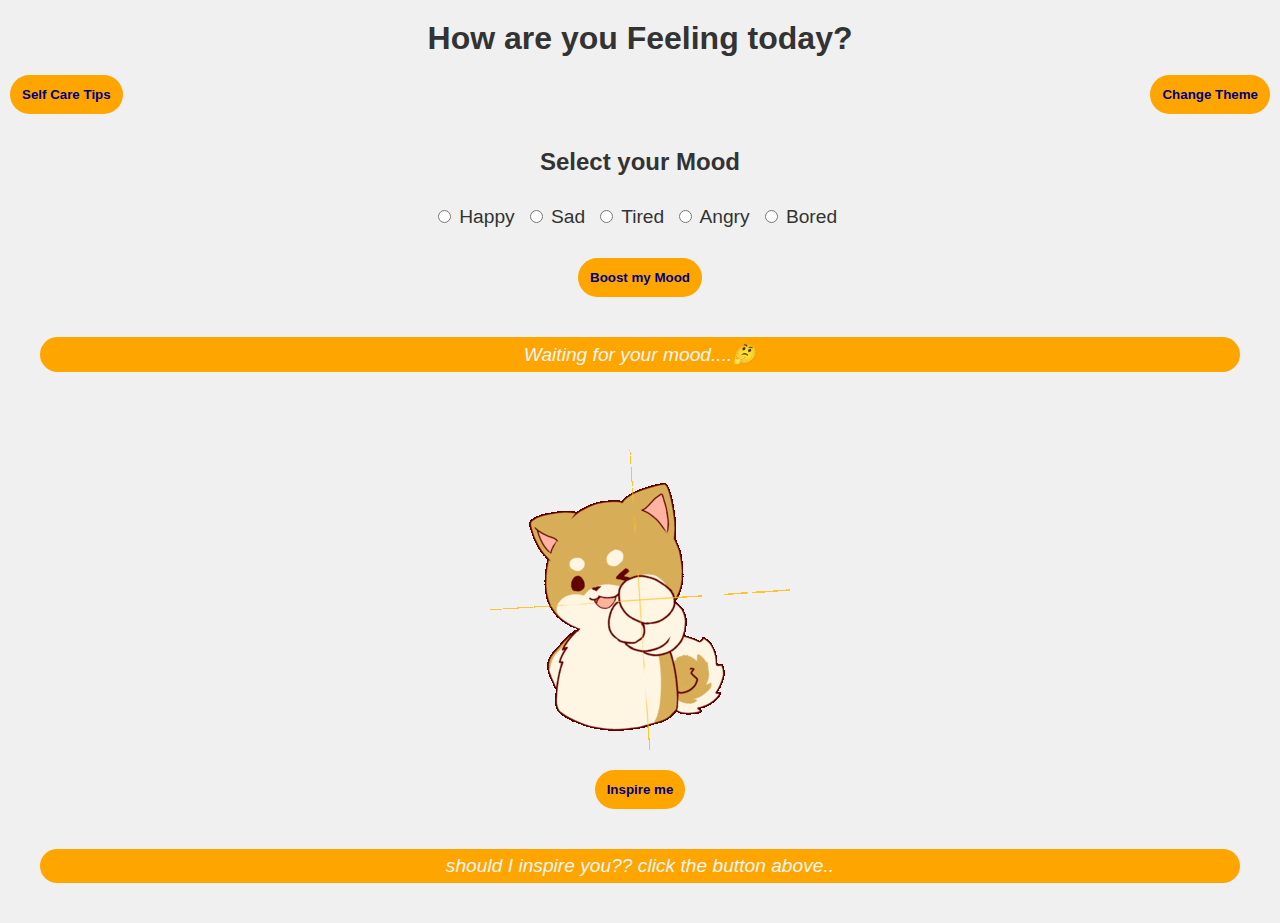
<file: index.html>
<!DOCTYPE html>
<html lang="en">
<head>
    <meta charset="UTF-8">
    <meta name="viewport" content="width=device-width, initial-scale=1.0">
    <title>Mood Booster</title>
    <link rel="stylesheet" href="style.css">
</head>
<body>
    <button id="selfCareBtn"><a href="tips.html">Self Care Tips</a></button>
    <h1>How are you Feeling today?</h1>
    <button onclick="themeChange()" id="changeThemebtn">Change Theme</button>
    <h2 style="text-align: center;
    padding-top: 70px;">Select your Mood</h2>
    <div id="form">
        <div id="inputs">
        <label><input type="radio" name="mood" value="happy"> Happy</label>
        <label><input type="radio" name="mood" value="sad"> Sad</label>
        <label><input type="radio" name="mood" value="tired"> Tired</label>
        <label><input type="radio" name="mood" value="angry"> Angry</label>
        <label><input type="radio" name="mood" value="bored"> Bored</label>
        <br>
        </div>
        <div id="submitBtn" class="btns"><button onclick="moodHandler()" id="boostBtn">Boost my Mood</button></div>
    </div>
    <div id="moodMsgResponse" class="textResult">Waiting for your mood....🤔</div>
    <br>
    <div class="gif">
        <img src="media/pointing.gif" alt="Dog Pointing Image" id="moodImgResponse" width="300">
    </div>
    <div class="btns"><button onclick="randomQuote()">Inspire me</button></div>
    <div id="quote" class="textResult">should I inspire you?? click the button above..</div>



    <script src="script.js"></script>
</body>
</html>
</file>
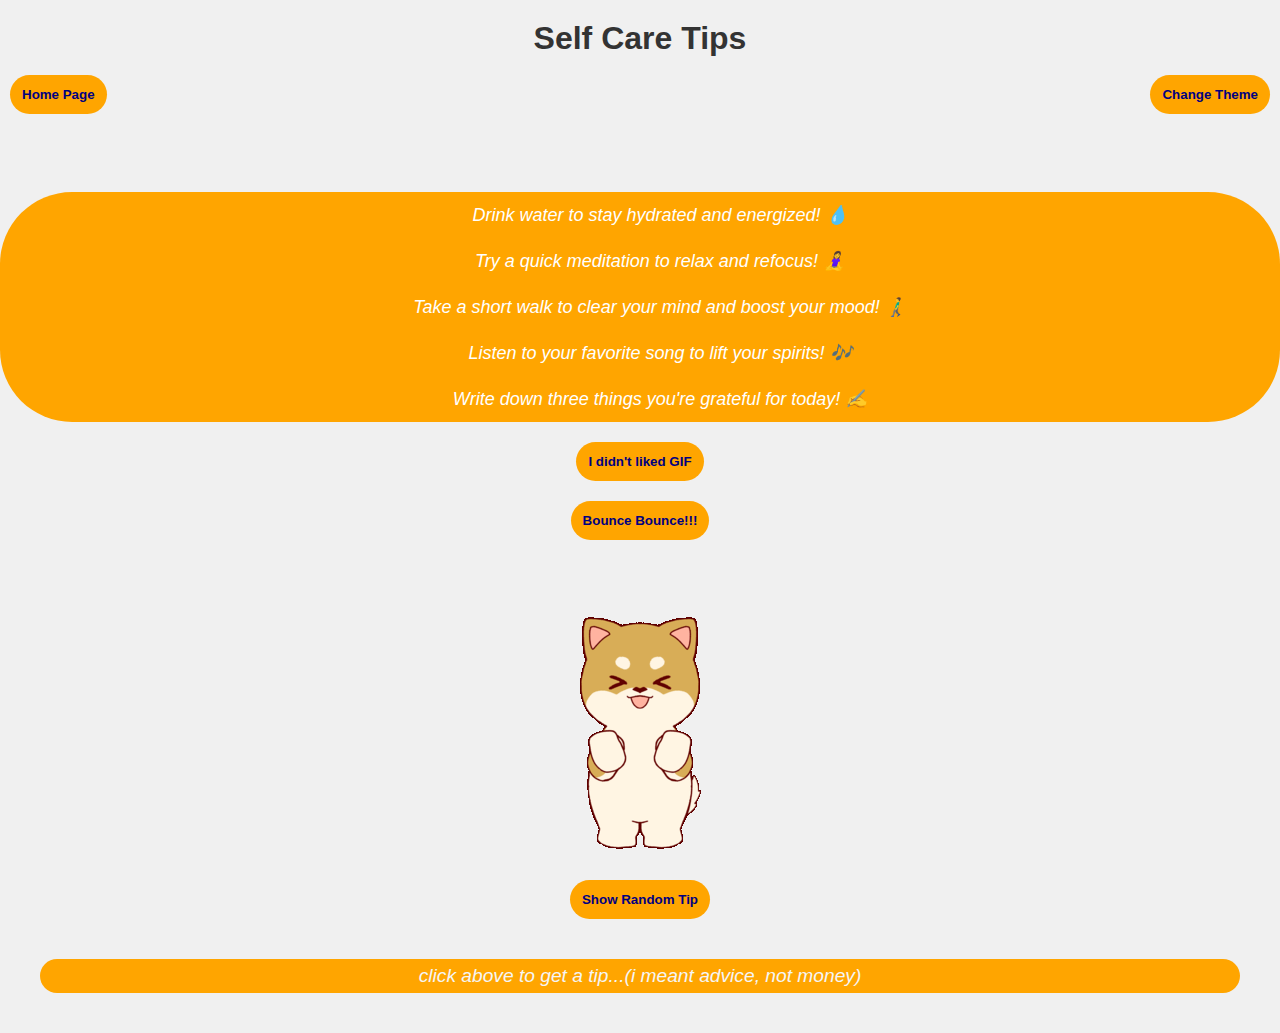
<file: tips.html>
<!DOCTYPE html>
<html lang="en">
<head>
    <meta charset="UTF-8">
    <meta name="viewport" content="width=device-width, initial-scale=1.0">
    <title>Mood Booster - Self Care Tips</title>
    <link rel="stylesheet" href="style.css">
</head>
<body>
    <button id="selfCareBtn"><a href="index.html">Home Page</a></button>
    <button onclick="themeChange()" id="changeThemebtn">Change Theme</button>
    <h1>Self Care Tips</h1>
    <ul id="tipsList">
        <li id="tip1" class="tips">Drink water to stay hydrated and energized! 💧</li>
        <li id="tip2" class="tips">Try a quick meditation to relax and refocus! 🧘‍♀️</li>
        <li id="tip3" class="tips">Take a short walk to clear your mind and boost your mood! 🚶‍♂️</li>
        <li id="tip4" class="tips">Listen to your favorite song to lift your spirits! 🎶</li>
        <li id="tip5" class="tips">Write down three things you're grateful for today! ✍️</li>
    </ul>

    <div class="btns"><button id="gifChange" onclick="changeGif()">I didn't liked GIF</button></div>
    <div class="btns"><button id="gifChange" onclick="bounceGif()">Bounce Bounce!!!</button></div>

    <div class="gif">
        <img src="media/jumpHappy.gif" alt="Dog Jump Happy Image" id="tipsImgResponse" width="300">
    </div>

    <div class="btns"><button id="randomTip">Show Random Tip</button></div>
    <div id="randomTipDisplay" class="textResult">click above to get a tip...(i meant advice, not money)</div>

    <script src="script.js"></script>
</body>
</html>
</file>
<file: style.css>
body {
    font-family: Arial, Helvetica, sans-serif;
    background-color: #f0f0f0;
    color: #333;
    margin: 0;

}

.dark-theme {
    background-color: #121212;
    color: #ffffff;
}

.dark-theme button{
    color: #ffffff;
}

.dark-theme a{
    color: #ffffff;
}

h1 {
    text-align: center;
    margin-top: 20px;
}

a {
    text-decoration: none;
    color: navy;
    cursor: pointer;
}

button {
    border: none;
    border-radius: 33px;
    background: orange;
    color: navy;
    padding: 12px;
    cursor: pointer;
    font-weight: bold;
}

#changeThemebtn {
    position: absolute;
    top: 75px;
    right: 10px;
}

#selfCareBtn {
    position: absolute;
    top: 75px;
    left: 10px;
}

#inputs{
  display: flex;
  justify-content: center;
  align-items: center;
  flex-wrap: nowrap;
  gap: 10px;
  padding: 10px;
}

.btns{
    display: flex;
    justify-content: center;
    align-items: center;
    margin-top: 20px;
    font-weight: bolder;
}

label {
    font-size: larger;
}


.textResult {
    font-style: oblique;
    font-size: larger;
    text-align: center;
    padding: 6px;
    border-radius: 34px;
    background: orange;
    color: whitesmoke;
    margin: 40px;
}

.gif {
    display: flex;
    justify-content: center;
    align-items: center;
    margin-top: 20px;
}

ul {
    text-align: center;
    font-size: large;
    font-style: italic;
    margin-top: 135px;
    text-decoration: none;
    list-style: none;
    line-height: 46px;
    background: orange;
    border-radius: 72px;
    color: white;
}
</file>
